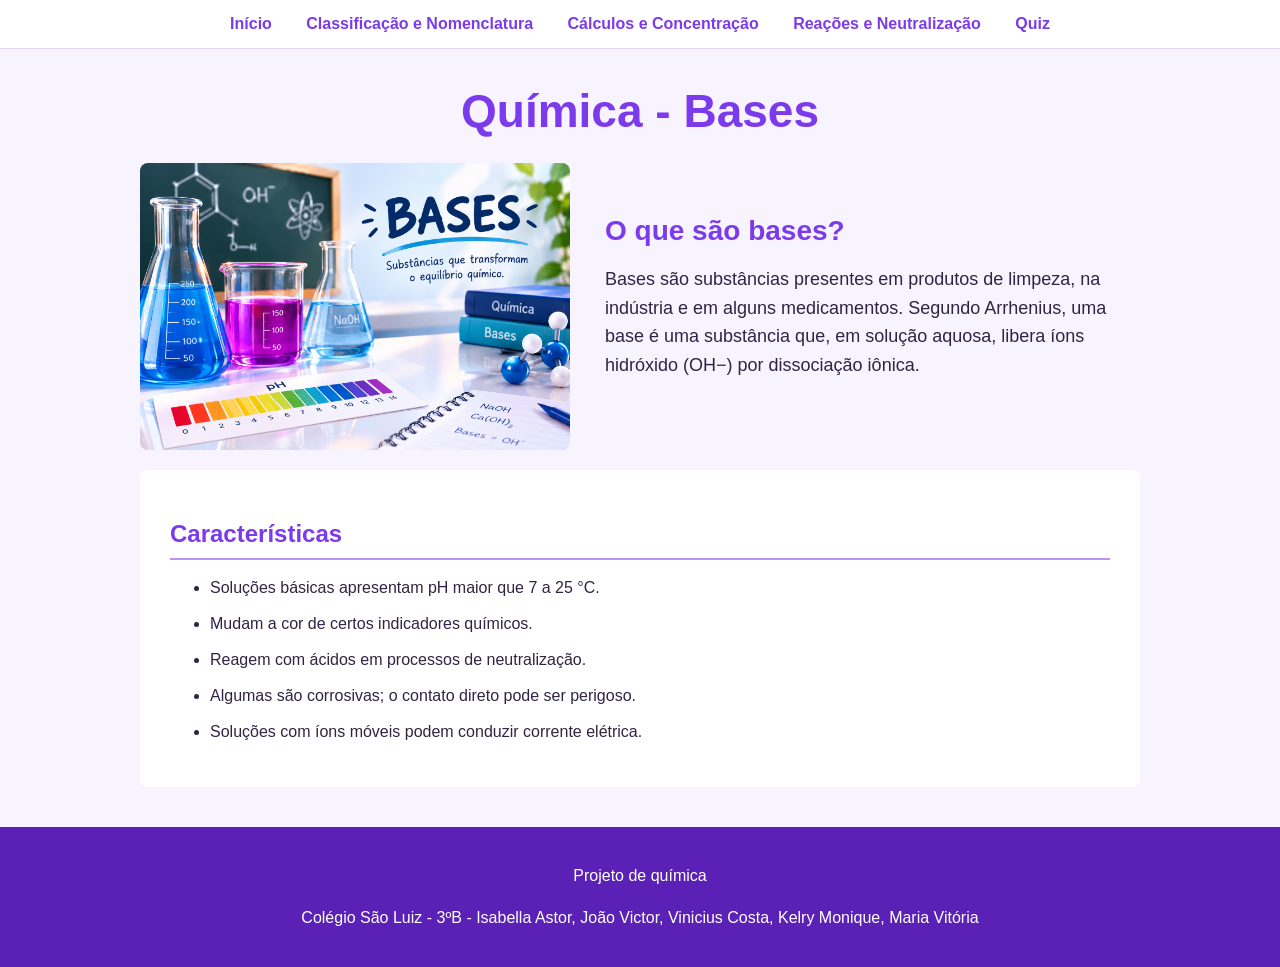
<file: index.html>
<!DOCTYPE html>
<html lang="pt-br">

<head>
    <meta charset="UTF-8">
    <meta name="viewport" content="width=device-width, initial-scale=1.0">

    <title>Bases</title>

    <link rel="stylesheet" href="style.css">
</head>

<body>


    <nav>
        <a href="index.html">Início</a>
        <a href="classificacao.html">Classificação e Nomenclatura</a>
        <a href="calculos.html">Cálculos e Concentração</a>
        <a href="reacoes.html">Reações e Neutralização</a>
        <a href="quiz.html">Quiz</a>
    </nav>


    <!--CABEÇALHO-->

    <header>

        <h1>Química - Bases</h1>


        <!--DESTAQUE DA PÁGINA INICIAL-->

        <div class="destaque-inicio">

            <img
                src="imagens/inicio.png"
                alt="o que sao bases"
            >

            <div class="texto-destaque">

                <h2>
                    O que são bases?
                </h2>

                <p>
                    Bases são substâncias presentes em produtos de limpeza, na indústria e em alguns medicamentos.
                    Segundo Arrhenius, uma base é uma substância que, em solução aquosa, libera íons hidróxido (OH−) por
                    dissociação iônica.
                </p>

            </div>

        </div>

    </header>

    <main>

        <section>

            <h2>Características</h2>

            <ul>
                <li>Soluções básicas apresentam pH maior que 7 a 25 °C.</li><br>
                <li>Mudam a cor de certos indicadores químicos.</li><br>
                <li>Reagem com ácidos em processos de neutralização.</li><br>
                <li>Algumas são corrosivas; o contato direto pode ser perigoso.</li><br>
                <li>Soluções com íons móveis podem conduzir corrente elétrica.</li>
            </ul>

        </section>

    </main>


    <footer>

        <p>
            Projeto de química
        </p>

        <p>
            Colégio São Luiz - 3ºB - Isabella Astor, João Victor, Vinicius Costa, Kelry Monique, Maria Vitória
        </p>

    </footer>

</body>

</html>
</file>
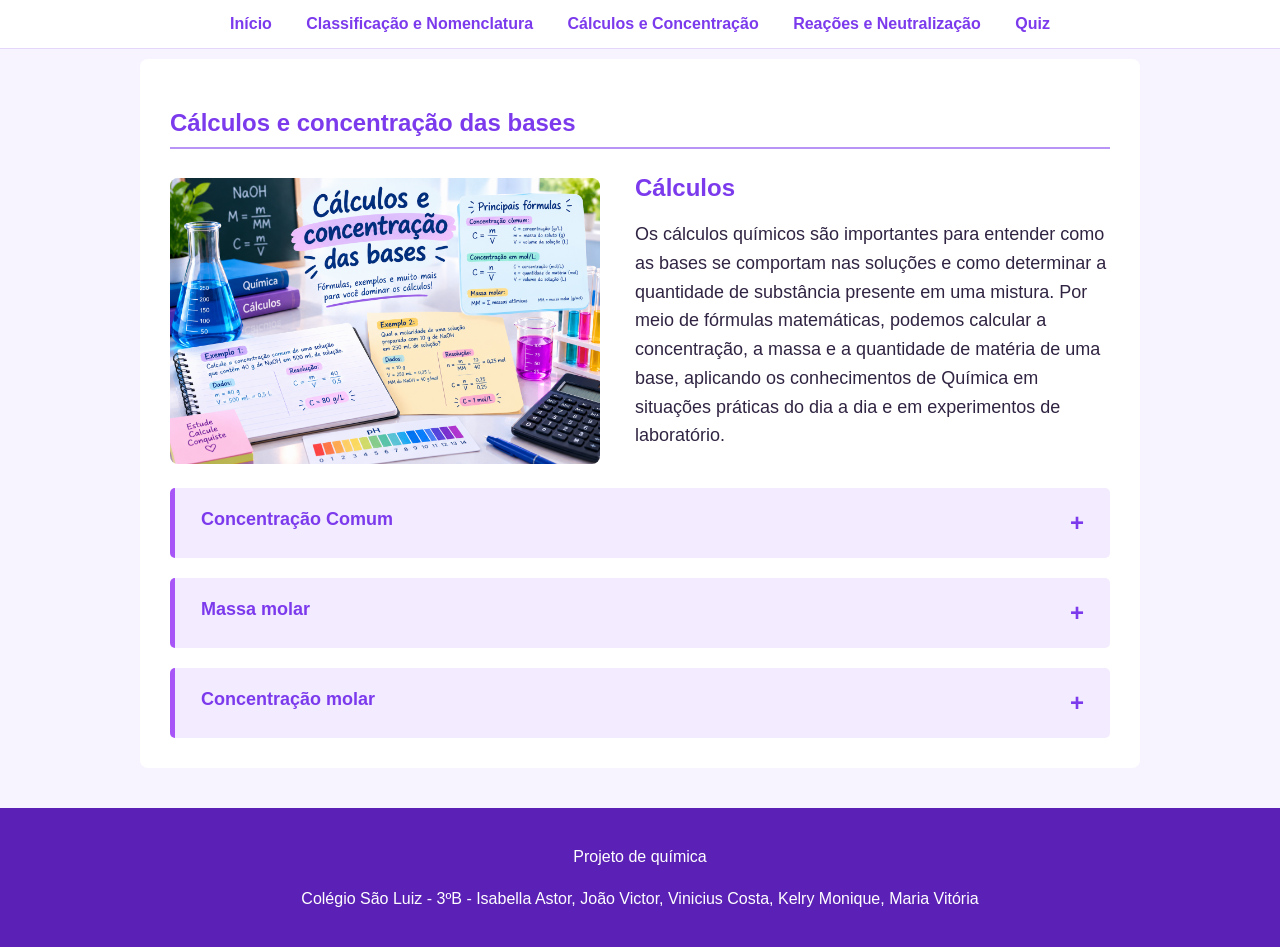
<file: calculos.html>
<!DOCTYPE html>
<html lang="pt-br">

<head>
    <meta charset="UTF-8">
    <meta name="viewport" content="width=device-width, initial-scale=1.0">
    <title>Calculos</title>
    <link rel="stylesheet" href="style.css">
</head>

<body>

    <!-- MENU -->
    <nav>
        <a href="index.html">Início</a>
        <a href="classificacao.html">Classificação e Nomenclatura</a>
        <a href="calculos.html">Cálculos e Concentração</a>
        <a href="reacoes.html">Reações e Neutralização</a>
        <a href="quiz.html">Quiz</a>
    </nav>

    <main>

        <section>

            <h2>Cálculos e concentração das bases</h2>

            <div class="destaque-inicio">

                <img src="imagens/calculo e concentração.png" alt="calculo e concentração" width="500px">

                <div class="texto-destaque">

                    <h3>Cálculos</h3>

                        <p>
                            Os cálculos químicos são importantes para entender como as bases se comportam nas soluções e como determinar a 
                            quantidade de substância presente em uma mistura. Por meio de fórmulas matemáticas, podemos calcular a 
                            concentração, a massa e a quantidade de matéria de uma base, aplicando os conhecimentos de Química em situações 
                            práticas do dia a dia e em experimentos de laboratório.
                        </p>

                </div>

            </div>

            <!-- TRATADO DE VERSALHES -->

            <article class="acordeao">

                <button class="titulo-acordeao">
                    Concentração Comum
                    <span>+</span>
                </button>

                <div class="conteudo-acordeao">

                    <p>
                        Expressa a massa do soluto por volume final da solução.
                    </p>

                    <p><strong>C = m / V</strong></p>

                    <p><strong>Exemplo 1 — concentração comum</strong></p>

                    <p>Uma solução contém 20 g de NaOH em 500 mL de solução. Primeiro convertemos o volume: 500 mL =
                    0,5 L.</p>
                    <p><strong>C = 20 / 0,5 = 40 g/L</strong></p>

                    <p><strong>Atenção para o ENEM : </strong>fique atento às unidades de medida! A massa deve estar em gramas (g)
                        e o volume em litros (L). Se a questão apresentar o volume em mililitros (mL), faça a conversão antes de
                        resolver o cálculo.</p>

                </div>

            </article>

            <!-- CRISE DE 1929 -->

            <article class="acordeao">

                <button class="titulo-acordeao">
                    Massa molar
                    <span>+</span>
                </button>

                <div class="conteudo-acordeao">

                    <p>
                        É a massa de um mol de partículas da substância. Somamos as massas atômicas de cada elemento na
                        fórmula. Para NaOH: Na = 23, O = 16 e H = 1 g/mol.
                    </p>    

                    <p>
                       <strong>M(NaOH) = 23 + 16 + 1 = 40 g/mol</strong>
                    </p>

                    <p><strong>Atenção para o ENEM: </strong>observe atentamente as unidades de medida e não confunda massa (g), volume (L),
                       concentração (g/L) e massa molar (g/mol). A conversão de mL para L também é muito importante: 1 L = 1.000 mL.</p>

                    
                </div>

            </article>

            <!-- ASCENSÃO DO NAZISMO -->

            <article class="acordeao">

                <button class="titulo-acordeao">
                    Concentração molar
                    <span>+</span>
                </button>

                <div class="conteudo-acordeao">

                    <p>
                        Expressa a quantidade de matéria do soluto por litro de solução.
                    </p>

                    <p>
                        <strong>c = n / V = m / (M × V)</strong>
                    </p>

                    <p>
                        Exemplo 2 — concentração molar
                    </p>

                    <p>
                       Uma solução contém 8 g de NaOH em volume final de 200 mL. A massa molar do NaOH é 40 g/mol e 200
                    mL = 0,2 L
                    </p>

                    
                    <p><strong>c = 8 / (40 × 0,2) = 1 mol/L</strong></p>
                    <p>Logo, há 1 mol de NaOH por litro dessa solução.</p>
                    

                </div>

            </article>

        </section>

    </main>

    <footer>

        <p>
            Projeto de química
        </p>

        <p>
            Colégio São Luiz - 3ºB - Isabella Astor, João Victor, Vinicius Costa, Kelry Monique, Maria Vitória
        </p>

    </footer>

    <script src="script.js"></script>

</body>

</html>
</file>
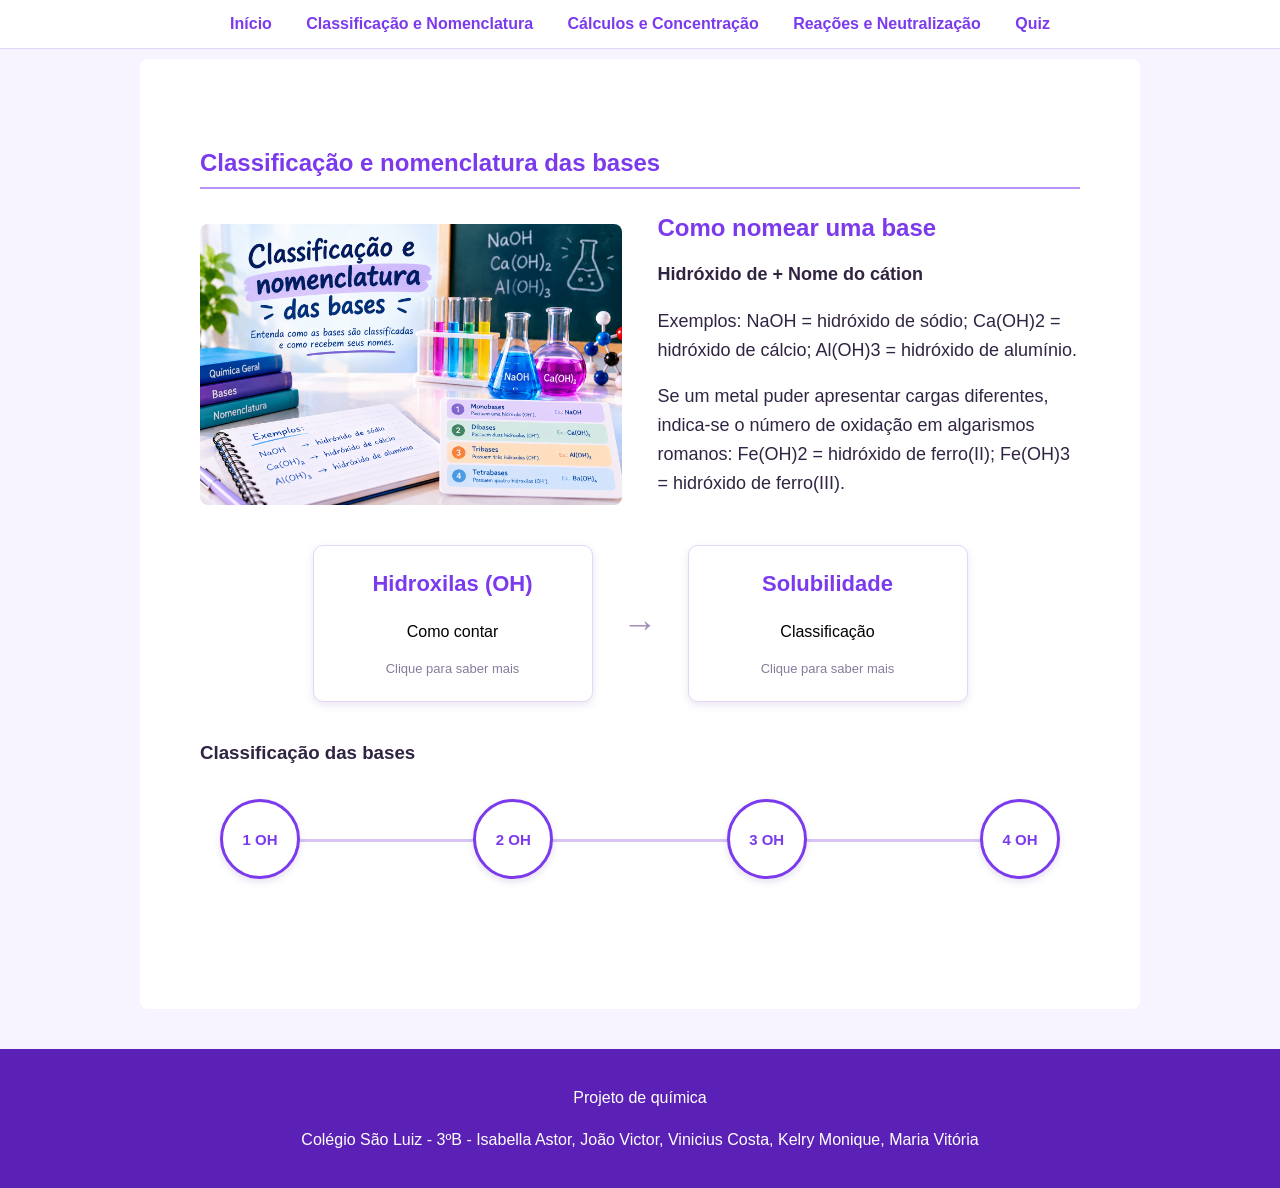
<file: classificacao.html>
<!DOCTYPE html>
<html lang="pt-br">

<head>
    <meta charset="UTF-8">
    <meta name="viewport" content="width=device-width, initial-scale=1.0">
    <title>Classificação</title>
    <link rel="stylesheet" href="style.css">
</head>

<body>

    <!-- MENU -->
    <nav>
        <a href="index.html">Início</a>
        <a href="classificacao.html">Classificação e Nomenclatura</a>
        <a href="calculos.html">Cálculos e Concentração</a>
        <a href="reacoes.html">Reações e Neutralização</a>
        <a href="quiz.html">Quiz</a>
    </nav>

    <main>

        <section>

            <section>

    <h2>Classificação e nomenclatura das bases</h2>

    <div class="destaque-inicio">

        <img src="imagens/Classificação das bases.png" alt="classificação e nomenclatura">

        <div class="texto-destaque">

            <h3>Como nomear uma base</h3>
            
            <p><strong>Hidróxido de + Nome do cátion</strong></p>
            <p>Exemplos: NaOH = hidróxido de sódio; Ca(OH)2 = hidróxido de cálcio; Al(OH)3 = hidróxido de alumínio.</p>
            <p>Se um metal puder apresentar cargas diferentes, indica-se o número de oxidação em algarismos
            romanos: Fe(OH)2 = hidróxido de ferro(II); Fe(OH)3 = hidróxido de ferro(III).</p>

        </div>

    </div>

    <!-- O restante do conteúdo da página continua aqui -->

            <!-- EIXO E ALIADOS -->

            <div class="blocos-guerra">

                <button class="bloco-guerra" onclick="mostrarBlocoGuerra('eixo')">
                    <h3>Hidroxilas (OH)</h3>

                    <p>
                        Como contar
                    </p>

                    <span>Clique para saber mais</span>
                </button>

                <div class="seta-guerra">
                    →
                </div>

                <button class="bloco-guerra" onclick="mostrarBlocoGuerra('aliados')">
                    <h3>Solubilidade</h3>

                    <p>
                        Classificação
                    </p>

                    <span>Clique para saber mais</span>
                </button>

            </div>

            <!-- CONTEÚDO DO EIXO -->

            <div id="eixo" class="conteudo-guerra">

                <h3>Como contar hidroxilas?</h3>

                <p>
                    Observe o índice depois do grupo (OH). Em Al(OH)3, o índice 3 indica três hidroxilas: é uma tribase. Em
                    NaOH, sem índice explícito, há uma hidroxila: é uma monobase.
                </p>

                <p>
                    A contagem corresponde aos grupos OH presentes na unidade de fórmula, e não ao número de átomos
                    de oxigênio isoladamente.
                </p>

            </div>

            <!-- CONTEÚDO DOS ALIADOS -->

            <div id="aliados" class="conteudo-guerra">

                <h3>Classificação quanto à solubilidade</h3>

                <p>
                    A solubilidade é a capacidade de uma substância se dissolver em água. As bases podem ser classificadas de acordo 
                    com a quantidade que se dissolve nesse líquido.
                </p>
                <p><strong>Bases solúveis</strong></p>
                <p> São aquelas que se dissolvem bem em água. Em geral, as bases dos metais alcalinos, como sódio e potássio, são solúveis.</p>
                <p><strong>Bases pouco solúveis</strong></p>
                <p>São aquelas que se dissolvem apenas em pequenas quantidades na água.</p>
                <p><strong>Bases praticamente insolúveis</strong></p>
                <p>São aquelas que apresentam solubilidade muito baixa em água.</p>

            </div>

            <!-- LINHA DO TEMPO -->

            <div class="linha-tempo">

                <h3>Classificação das bases</h3>

                <div class="anos">

                    <button onclick="mostrarAno('ano1939', this)">
                        1 OH
                    </button>

                    <button onclick="mostrarAno('ano1941', this)">
                        2 OH
                    </button>

                    <button onclick="mostrarAno('ano1942', this)">
                        3 OH
                    </button>

                    <button onclick="mostrarAno('ano1944', this)">
                        4 OH
                    </button>

                </div>

                <!-- 1939 -->

                <div id="ano1939" class="evento">

                    <h4>Monobase</h4>
                    <p>Apresenta apenas uma hidroxila na composição</p>
                    <p>NaOH, KOH, LiOH</p>

                </div>

                <!-- 1941 -->

                <div id="ano1941" class="evento">

                    <h4>Dibase</h4>

                    <p>Apresenta duas hidroxilas na composição</p>
                    <p>Ca(OH)2, Mg(OH)2, Ba(OH)2</p>

                </div>

                <!-- 1942-1943 -->

                <div id="ano1942" class="evento">

                    <h4>Tribase</h4>

                    <p>Apresenta três hidroxilas na composição</p>
                    <p>Al(OH)3, Fe(OH)3</p>

                </div>

                <!-- 1944 -->

                <div id="ano1944" class="evento">

                    <h4>Tetrabase</h4>

                    <p>Apresenta quatro hidroxilas na composição</p>
                    <p>Sn(OH)4</p>

                </div>

                </div>

            </div>

        </section>

    </main>

    <footer>

        <p>
            Projeto de química
        </p>

        <p>
            Colégio São Luiz - 3ºB - Isabella Astor, João Victor, Vinicius Costa, Kelry Monique, Maria Vitória
        </p>

    </footer>

    <script src="script.js"></script>

</body>

</html>
</file>
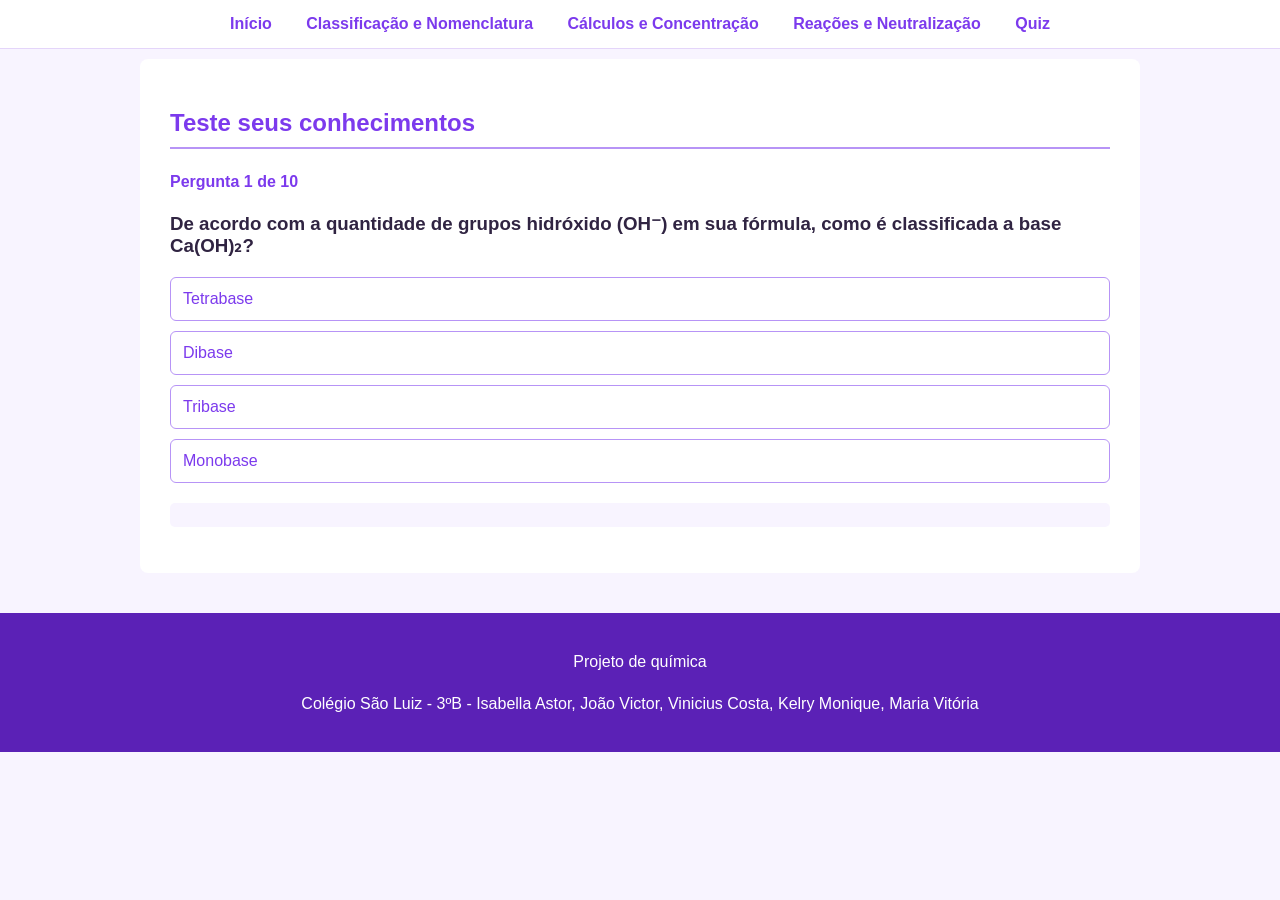
<file: quiz.html>
<!DOCTYPE html>
<html lang="pt-br">

<head>
    <meta charset="UTF-8">
    <meta name="viewport" content="width=device-width, initial-scale=1.0">
    <title>Quiz de Química: Bases</title>
    <link rel="stylesheet" href="style.css">
</head>

<body>

    <!-- MENU -->
    <nav>
        <a href="index.html">Início</a>
        <a href="classificacao.html">Classificação e Nomenclatura</a>
        <a href="calculos.html">Cálculos e Concentração</a>
        <a href="reacoes.html">Reações e Neutralização</a>
        <a href="quiz.html">Quiz</a>
    </nav>

    <main>

        <section>

            <h2>Teste seus conhecimentos</h2>

            <div id="quiz-container">

                <p id="progresso"></p>

                <h3 id="pergunta"></h3>

                <div id="alternativas"></div>

                <p id="feedback"></p>

                <button id="proxima" onclick="proximaPergunta()">
                    Próxima pergunta
                </button>

            </div>

        </section>

    </main>

    <footer>

        <p>
            Projeto de química
        </p>

        <p>
            Colégio São Luiz - 3ºB - Isabella Astor, João Victor, Vinicius Costa, Kelry Monique, Maria Vitória
        </p>

    </footer>

    <script src="script.js"></script>

</body>

</html>
</file>
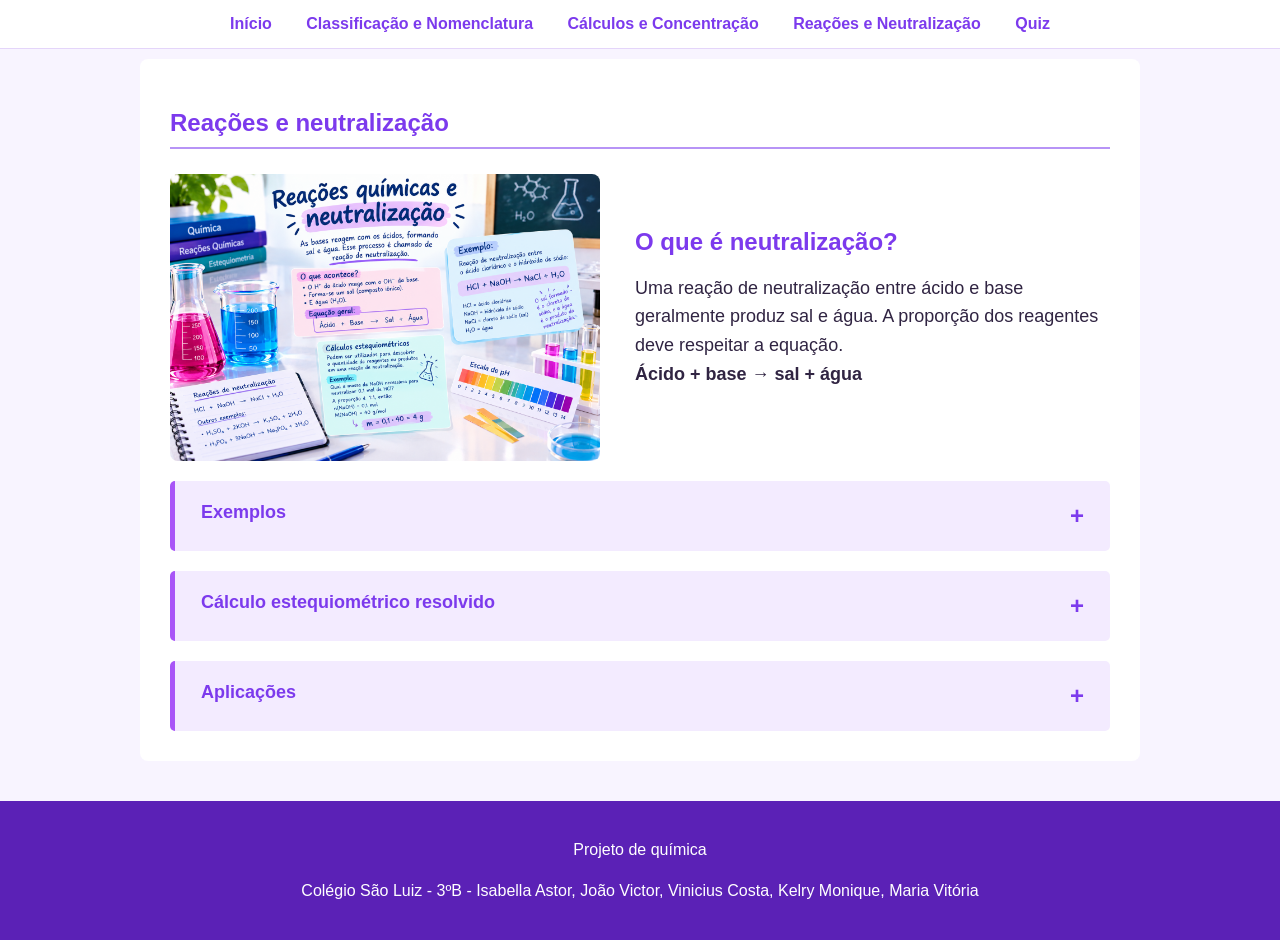
<file: reacoes.html>
<!DOCTYPE html>
<html lang="pt-br">

<head>
    <meta charset="UTF-8">
    <meta name="viewport" content="width=device-width, initial-scale=1.0">
    <title>Reações</title>
    <link rel="stylesheet" href="style.css">
</head>

<body>

    <!-- MENU -->
    <nav>
        <a href="index.html">Início</a>
        <a href="classificacao.html">Classificação e Nomenclatura</a>
        <a href="calculos.html">Cálculos e Concentração</a>
        <a href="reacoes.html">Reações e Neutralização</a>
        <a href="quiz.html">Quiz</a>
    </nav>

    <main>

        <section>

           
    <h2>Reações e neutralização</h2>

    <div class="destaque-inicio">

        <img
            src="imagens/neutralização.png"
            alt="Participação do Brasil na Segunda Guerra Mundial"
        >

        <div class="texto-destaque">

            <h3>O que é neutralização?</h3>

            <p>
                Uma reação de neutralização entre ácido e base geralmente produz sal e água. A proporção dos
                reagentes deve respeitar a equação. <br>
                <strong>Ácido + base → sal + água</strong>
            </p>

        </div>

    </div>

    <!-- daqui para baixo continuam os seus conteúdos -->


            <!-- NEUTRALIDADE -->

            <article class="acordeao">

                <button class="titulo-acordeao">
                    Exemplos
                    <span>+</span>
                </button>

                <div class="conteudo-acordeao">

                    <p>
                       <strong>Exemplo 1</strong>
                    </p>

                    <p>
                        <img src="imagens/Captura de tela 2026-10-29 093358.png" alt="">
                    </p>

                    <p>
                        O ácido clorídrico reage com o hidróxido de sódio, produzindo cloreto de sódio e água. A equação está
                        balanceada: há o mesmo número de átomos de cada elemento nos dois lados.
                    </p>

                    <p>
                        <strong>Exemplo 2</strong>
                    </p>

                    <p><img src="imagens/Exemplo 2.png" alt=""></p>

                    <p>Um mol de ácido sulfúrico reage com dois mols de hidróxido de potássio. Os coeficientes 1:2 indicam a
                    proporção estequiométrica.</p>

                    <p><strong>Atenção para o ENEM: </strong>no ENEM, muitas questões apresentam situações práticas em vez
                        de perguntar diretamente o conceito. Por isso, procure identificar onde ocorre a reação de neutralização 
                        e qual é sua finalidade.</p>

                </div>

            </article>

            <!-- ENTRADA DO BRASIL NA GUERRA -->

            <article class="acordeao">

                <button class="titulo-acordeao">
                    Cálculo estequiométrico resolvido
                    <span>+</span>
                </button>

                <div class="conteudo-acordeao">

                    <p>
                        Quantos mols de NaOH neutralizam 2 mols de HCl? Pela equação HCl + NaOH → NaCl + H2O, a proporção
                        é 1 mol de HCl para 1 mol de NaOH. Assim, 2 mols de HCl exigem 2 mols de NaOH.
                    </p>

                    <p>
                        <img src="imagens/Calculo esqui.png" alt="">
                    </p>

                    <p><strong>Atenção para o ENEM: </strong>Antes de realizar cálculos em uma reação química, verifique 
                        se a equação está balanceada. Os coeficientes indicam a proporção entre as substâncias que participam 
                        da reação.</p>

                </div>

            </article>

            <!-- FEB -->

            <article class="acordeao">

                <button class="titulo-acordeao">
                    Aplicações
                    <span>+</span>
                </button>

                <div class="conteudo-acordeao">

                    <p>
                        <strong>Neutralização da acidez do estômago</strong> <br>
                        A neutralização é utilizada em tratamento de efluentes, correção de acidez do solo e processos
                        industriais. Medicamentos antiácidos também utilizam reações ácido-base para reduzir a acidez
                        estomacal.
                    </p>

                    <p>
                        <strong>Correção da acidez do solo</strong> <br>
                        Na agricultura, substâncias como o calcário são utilizadas
                        para reduzir a acidez do solo e melhorar as condições para o desenvolvimento das plantas.
                    </p>

                    <p>
                        <strong>Tratamento de águas residuais</strong>. <br>
                        Indústrias podem utilizar substâncias ácidas ou básicas
                        para ajustar o pH de efluentes antes de seu tratamento ou descarte, conforme as
                        normas ambientais.
                    </p>

                    <p><strong>Atenção para o ENEM: </strong>durante uma neutralização, o pH pode se aproximar de 7, 
                        mas isso não significa que toda reação de neutralização necessariamente resulte em pH 7. 
                        Isso depende das substâncias e das quantidades utilizadas.</p>

                </div>

           

        </section>

    </main>

    <footer>

        <p>
            Projeto de química
        </p>

        <p>
            Colégio São Luiz - 3ºB - Isabella Astor, João Victor, Vinicius Costa, Kelry Monique, Maria Vitória
        </p>

    </footer>

    <script src="script.js"></script>

</body>

</html>
</file>
<file: style.css>
:root {
    --primary-color: #7C3AED;
    --accent-color: #A855F7;
    --bg-light: #F8F4FF;
    --bg-card: #F3EBFF;
    --text-dark: #302442;
    --border-radius: 5px;
    --transition-fast: 0.3s;
}

html {
    scroll-behavior: smooth;
}

body {
    margin: 0;
    font-family: Arial, sans-serif;
    background-color: var(--bg-light);
    color: var(--text-dark);
}

p {
    line-height: 1.6;
}

/* PADRONIZAÇÃO DE CORES E TEXTOS */

header .periodo,
.bloco-guerra span {
    color: #897B9C;
}

header,
nav {
    text-align: center;
}

header h1,
header .periodo,
.texto-destaque h2,
.texto-destaque h3,
section h2,
article h3,
.titulo-acordeao,
.bloco-guerra h2,
.bloco-guerra h3,
.conteudo-guerra h3,
.anos button,
.evento h4,
#progresso,
#alternativas button {
    color: var(--primary-color);
}

header {
    background-color: var(--bg-light);
    padding: 35px 20px 10px;
}

header h1 {
    margin: 0;
    font-size: 46px;
}

header .periodo {
    font-size: 20px;
    margin: 10px 0 30px;
}

nav {
    background-color: #FFFFFF;
    padding: 15px;
    border-bottom: 1px solid #E4D5FA;
    position: sticky;
    top: 0;
    z-index: 1000;
}

nav a {
    color: var(--primary-color);
    text-decoration: none;
    margin: 0 15px;
    font-weight: bold;
}

nav a:hover {
    color: var(--accent-color);
}

main {
    width: 85%;
    max-width: 1000px;
    margin: auto;
}

section {
    background-color: #FFFFFF;
    margin: 10px 0 30px;
    padding: 30px;
    border-radius: 8px;
}

section h2 {
    border-bottom: 2px solid #B794F6;
    padding-bottom: 10px;
}

article,
.conteudo-guerra,
.evento {
    background-color: var(--bg-card);
    padding: 20px;
    margin-top: 20px;
    border-left: 5px solid var(--accent-color);
    border-radius: var(--border-radius);
}

article h3,
.conteudo-guerra h3,
.evento h4 {
    margin-top: 0;
}

.destaque-inicio {
    max-width: 1000px;
    margin: 25px auto 0;
    display: flex;
    align-items: center;
    gap: 35px;
}

.destaque-inicio img {
    width: 430px;
    max-width: 48%;
    height: auto;
    border-radius: 8px;
}

.texto-destaque {
    flex: 1;
    text-align: left;
}

.texto-destaque h2 {
    font-size: 28px;
    margin: 0 0 15px;
}

.texto-destaque h3 {
    font-size: 24px;
    margin: 0 0 15px;
}

.texto-destaque p {
    font-size: 18px;
}

/* ACORDEÃO */

.titulo-acordeao {
    width: 100%;
    background: transparent;
    border: none;
    font-size: 18px;
    font-weight: bold;
    cursor: pointer;
    display: flex;
    justify-content: space-between;
}

.titulo-acordeao span {
    font-size: 24px;
}

.conteudo-acordeao {
    display: none;
    margin-top: 15px;
}

/* BLOCOS DE GUERRA */

.blocos-guerra {
    display: flex;
    align-items: center;
    justify-content: center;
    gap: 30px;
    margin: 30px 0;
}

.bloco-guerra {
    width: 280px;
    min-height: 150px;
    background-color: #FFFFFF;
    border: 1px solid #E4D5FA;
    border-radius: 10px;
    padding: 25px;
    cursor: pointer;
    box-shadow: 0 3px 8px rgba(85, 45, 130, 0.12);
    transition: var(--transition-fast);
}

.bloco-guerra:hover {
    transform: translateY(-5px);
    border-color: var(--accent-color);
}

.bloco-guerra h3 {
    margin-top: 0;
    font-size: 22px;
}

.bloco-guerra p {
    font-size: 16px;
}

.bloco-guerra span {
    font-size: 13px;
}

.seta-guerra {
    font-size: 35px;
    color: #A18DB8;
}

.conteudo-guerra {
    display: none;
}

/* LINHA DO TEMPO */

.linha-tempo {
    margin-top: 40px;
}

.anos {
    position: relative;
    display: flex;
    justify-content: space-between;
    align-items: center;
    margin: 35px 20px 40px;
}

.anos::before {
    content: "";
    position: absolute;
    top: 50%;
    left: 5%;
    right: 5%;
    height: 3px;
    background-color: #D8C5F5;
    z-index: 0;
}

.anos button {
    position: relative;
    z-index: 1;
    width: 80px;
    height: 80px;
    border-radius: 50%;
    background-color: #FFFFFF;
    border: 3px solid var(--primary-color);
    font-weight: bold;
    font-size: 15px;
    cursor: pointer;
    transition: var(--transition-fast);
    box-shadow: 0 3px 7px rgba(85, 45, 130, 0.15);
}

.anos button:hover,
.anos button.ativo {
    background-color: var(--primary-color);
    color: #FFFFFF;
}

.anos button:hover {
    transform: translateY(-2px);
}

.anos button.ativo {
    transform: scale(1.12);
}

.evento {
    display: none;
}

.evento h4 {
    font-size: 19px;
}

/* QUIZ */

#quiz-container {
    margin-top: 20px;
}

#progresso {
    font-weight: bold;
}

#alternativas {
    display: flex;
    flex-direction: column;
    gap: 10px;
    margin: 20px 0;
}

#alternativas button {
    padding: 12px;
    border: 1px solid #B794F6;
    border-radius: 6px;
    background-color: #FFFFFF;
    cursor: pointer;
    text-align: left;
    font-size: 16px;
}

#alternativas button:hover {
    background-color: #F0E5FF;
}

#alternativas button.correta {
    background-color: #D9F3E8;
    border-color: #21865D;
    color: #176B48;
}

#alternativas button.errada {
    background-color: #FCE8E6;
    border-color: #C62828;
    color: #8E0000;
}

#alternativas button:disabled {
    cursor: default;
}

#feedback {
    margin-top: 15px;
    padding: 12px;
    background-color: var(--bg-light);
    border-radius: var(--border-radius);
    font-weight: bold;
}

#proxima,
#refazer {
    background-color: var(--primary-color);
    color: #FFFFFF;
    border: none;
    padding: 12px 20px;
    border-radius: 6px;
    cursor: pointer;
}

#proxima {
    display: none;
}

#refazer {
    font-weight: bold;
}

#proxima:hover,
#refazer:hover {
    background-color: var(--accent-color);
}

/* RODAPÉ */

footer {
    background-color: #5B21B6;
    color: #FFFFFF;
    text-align: center;
    padding: 20px;
    margin-top: 40px;
}
</file>
